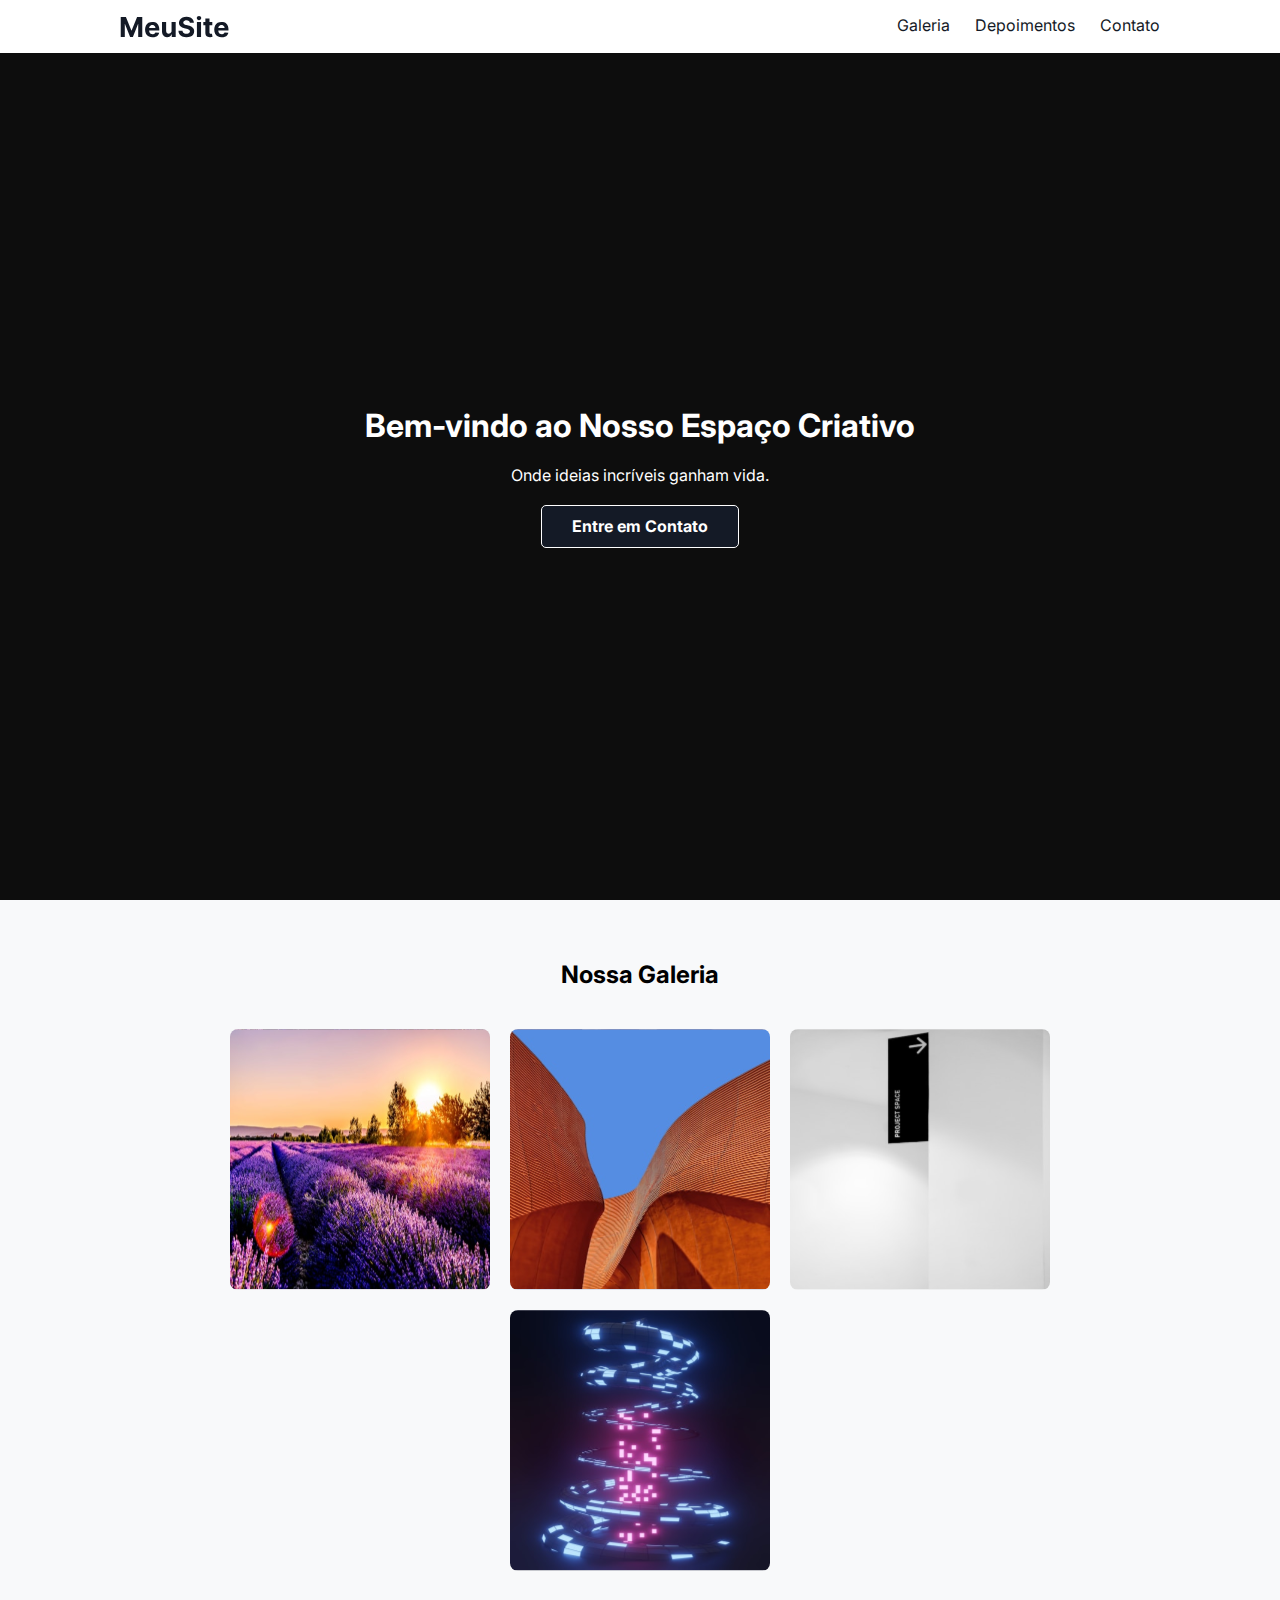
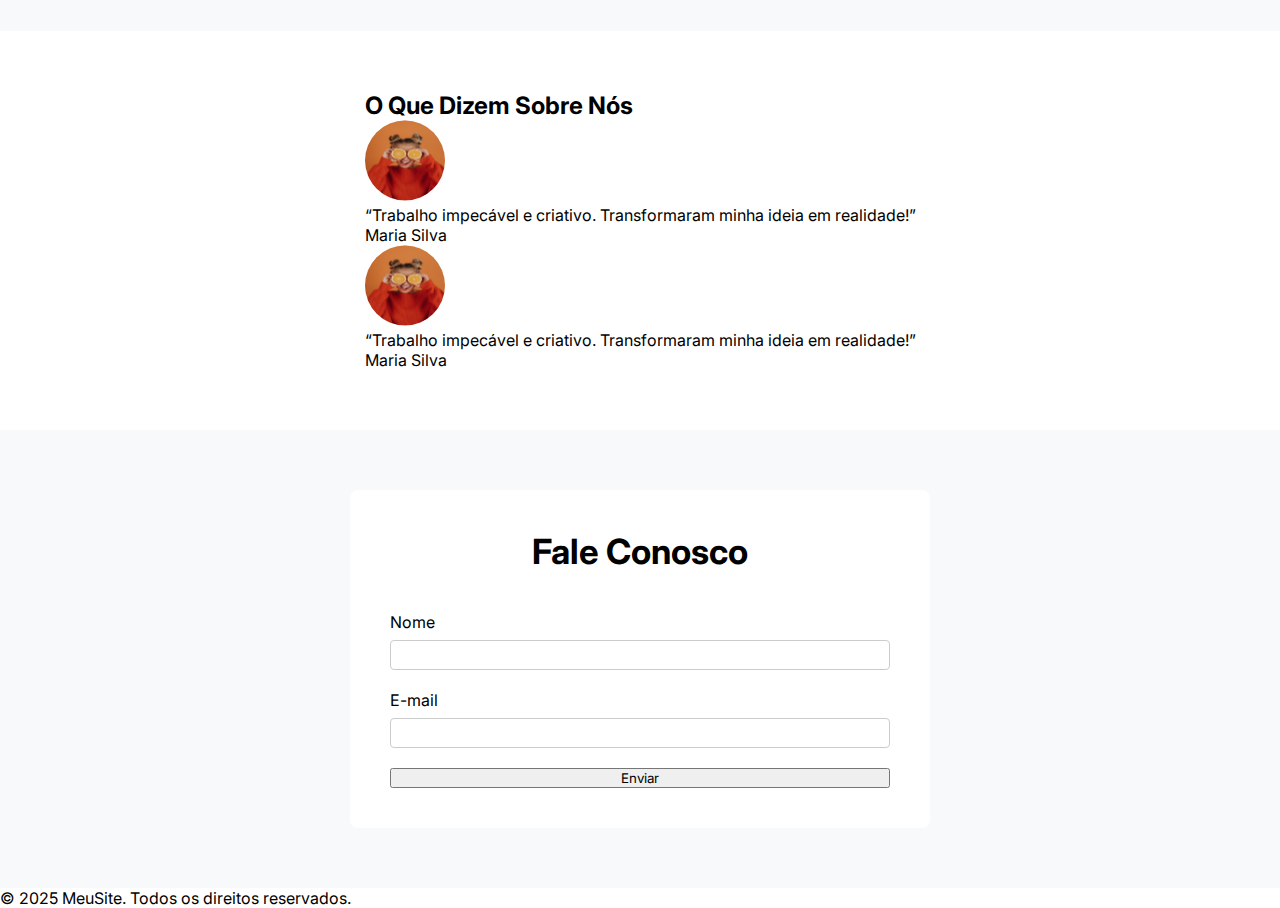
<file: spa-projeto-faculdade-main/index.html>
<!DOCTYPE html>
<html lang="pt-br">

<head>
    <meta charset="UTF-8">
    <meta name="viewport" content="width=device-width, initial-scale=1.0">
    <title>Projeto 09</title>
    <link rel="preconnect" href="https://fonts.googleapis.com">
    <link rel="preconnect" href="https://fonts.gstatic.com" crossorigin>
    <link
        href="https://fonts.googleapis.com/css2?family=Inter:ital,opsz,wght@0,14..32,100..900;1,14..32,100..900&display=swap"
        rel="stylesheet">
    <link rel="stylesheet" href="./style.css">
</head>

<body>
    <header>
        <img src="./img/logo.svg" alt="logo">
        <nav>
            <a href="#">Galeria</a>
            <a href="#">Depoimentos</a>
            <a href="#">Contato</a>
        </nav>
    </header>

    <main>

        <section id="home">
            <div class="container">
                <h1>Bem-vindo ao Nosso Espaço Criativo</h1>
                <p>Onde ideias incríveis ganham vida.</p>
                <a href="#">Entre em Contato</a>
            </div>
        </section>

        <section id="galeria">
            <div class="container">
                <h2>Nossa Galeria</h2>
                <div class="photos">
                    <img src="./img/img-1.svg" alt="foto da galeria">
                    <img src="./img/img-2.svg" alt="foto da galeria">
                    <img src="./img/img-3.svg" alt="foto da galeria">
                    <img src="./img/img-4.svg" alt="foto da galeria">
                </div>
            </div>
        </section>

        <section id="depoimentos">
            <div class="container">
                <h2>O Que Dizem Sobre Nós</h2>
                <div class="cards">
                    <div class="card">
                        <img src="./img/feedback-1.svg" alt="">
                        <p>“Trabalho impecável e criativo. Transformaram
                            minha ideia em realidade!”</p>
                        <p>Maria Silva</p>
                    </div>
                    <div class="card">
                        <img src="./img/feedback-1.svg" alt="">
                        <p>“Trabalho impecável e criativo. Transformaram
                            minha ideia em realidade!”</p>
                        <p>Maria Silva</p>
                    </div>
                </div>
            </div>
        </section>

        <section id="contatos">
            <div class="container">
                <h2>Fale Conosco</h2>
                <form>
                    <div class="form-content">
                        <label for="nome">Nome</label>
                        <input type="text" id="nome" required>
                    </div>
                    <div class="form-content">
                        <label for="e-mail">E-mail</label>
                        <input type="email" id="e-mail" required>
                    </div>
                    <input type="button" value="Enviar">
                </form>
            </div>
        </section>
    </main>

    <footer>
        <p>&copy; 2025 MeuSite. Todos os direitos reservados.</p>
    </footer>
</body>

</html>
</file>
<file: spa-projeto-faculdade-main/style.css>
* {
    margin: 0;
    padding: 0;
    box-sizing: border-box;
    font-family: "Inter", sans-serif;
    text-decoration: none;
}

header {
    display: flex;
    justify-content: space-between;
    padding: 15px 120px;

    & nav {
        display: flex;
        gap: 25px;

        & a {
            color: #141A26;
            position: relative;
        }

        & a::after {
            content: "";
            width: 0%;
            height: 2px;
            background-color: #141A26;
            position: absolute;
            bottom: 0;
            left: 0;
            transition: .3s ease-in;
        }

        & a:hover::after {
            width: 100%;
        }
    }
}

main {

    & section {
        display: flex;
        justify-content: center;
        align-items: center;
        padding: 60px 0;
    }

    & #home {
        background-color: #0D0D0D;
        color: #fff;
        height: calc(100vh - 53px);

        & .container {
            max-width: 825px;
            margin: auto;
            display: flex;
            flex-direction: column;
            gap: 20px;
            align-items: center;

            & a {
                background-color: #141A26;
                border: 1px solid #fff;
                border-radius: 5px;
                color: #fff;
                font-weight: bold;
                padding: 10.5px 30px;
            }
        }

      
    }

    & #galeria {
        background-color: #F8F9FA;

        & .container {
            max-width: 1098px;
            margin: auto;

            & .photos {
                display: flex;
                gap: 20px;
                flex-wrap: wrap;
                justify-content: center;

                & img {
                    border-radius: 8px;
                }
            }

            & h2 {
                text-align: center;
                margin-bottom: 40px;
            }
        }

  & #depoimentos {

    & .container{
& h2{
    text-align: center;
    font-size: 34.92px;
    margin-bottom: 40px;
}
& .cards{
display: flex;
gap: 30px;

& .card{
    display: flex;
    flex-direction: column;
    gap: 23px;
    align-items: center;
    text-align: center;
    box-shadow: 0px 4px 15px rgba(000, 000, 0, 7% );
    padding: 30px;
    border-radius: 8px;

    & img{
        width: 80px;
        height: 80px;
        border-radius: 100px;
        object-fit: cover;
        object-position: 20% 80%;

    }
    & p:nth-of-type(1){
        font-size: italic;

    }
    & p:nth-of-type(2){
        font-size: bold;

    }
}
}
    }
  }
       
    }

     & #contatos{
            background-color: #F8F9FA;
        & .container{
            width: 580px;
            background-color: #fff;
            padding: 40px;
            border-radius: 8px;

             h2 {
                text-align: center;
                margin-bottom: 40px;
                font-size: 34.79px;
             }
             form{
                display: flex;
                flex-direction: column;
                gap: 20px;

                & .form-content{
                    display: flex;
                    flex-direction: column;
                    gap: 8px;

                    & input{
                        padding: 6px;
                        border: #CCCCCC 1px solid;
                        border-radius: 4px;
                        outline: none;

                    }
                }
                & #btn{
                    background-color: #141A26;
                    color: #fff;
                    padding: 15PX;
                    border-radius: 4px;
                    border: none;
                    cursor: pointer;
                }
             }
        }
        }


        footer{
            padding: 36px;
            text-align: center;
            color: #fff;
            background-color: #141A26;
        }
}
</file>
